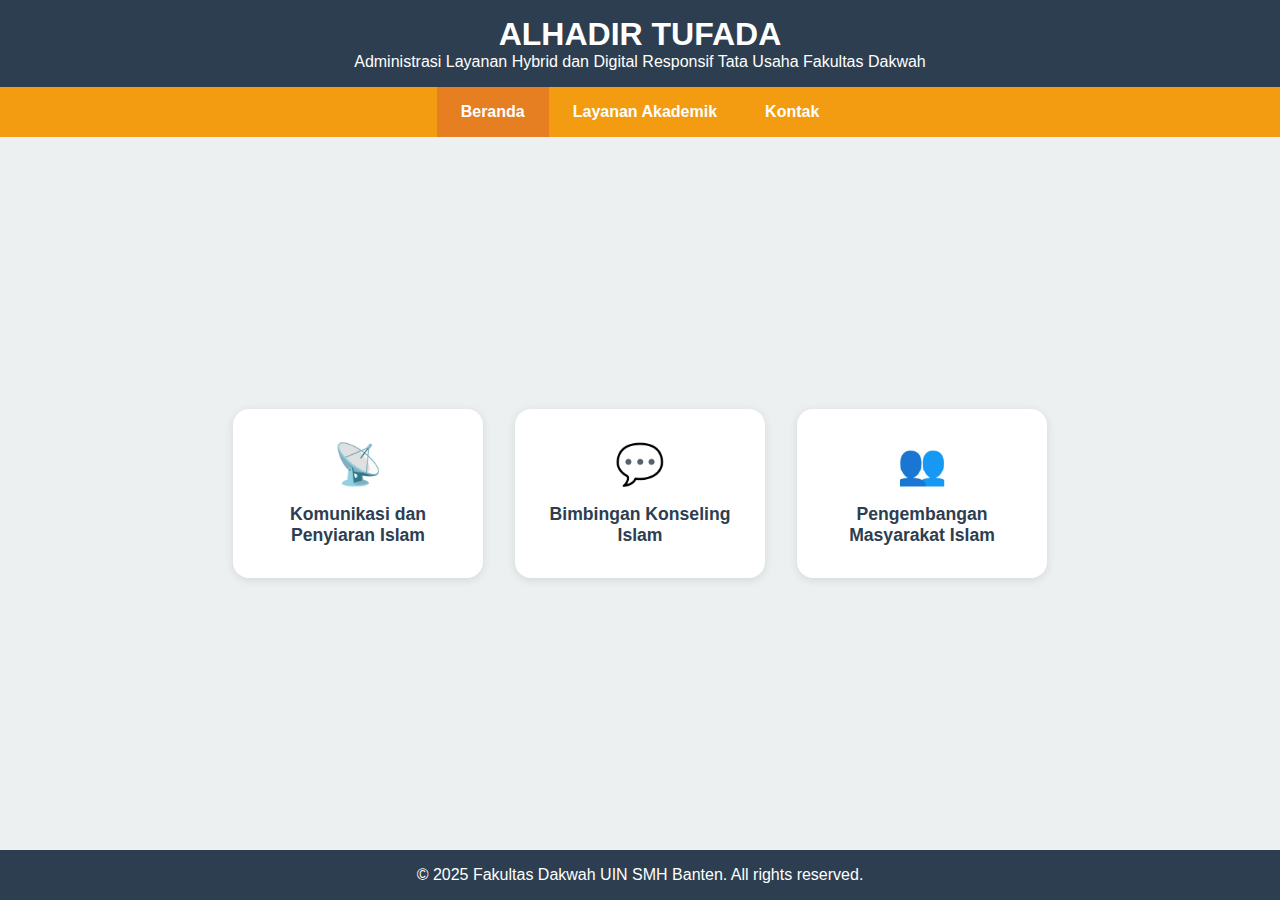
<file: index.html>
<!DOCTYPE html>
<html lang="id">
<head>
  <meta charset="UTF-8">
  <meta name="viewport" content="width=device-width, initial-scale=1.0">
  <title>Beranda - Fakultas Dakwah</title>
  <link rel="stylesheet" href="style.css">
  <style>
    * {
      margin: 0;
      padding: 0;
      box-sizing: border-box;
    }
    body {
      font-family: 'Segoe UI', sans-serif;
      background: #ecf0f1;
      display: flex;
      flex-direction: column;
      min-height: 100vh;
    }
    header {
      background-color: #2c3e50;
      color: white;
      padding: 1rem;
      text-align: center;
    }
    nav ul {
      list-style: none;
      display: flex;
      justify-content: center;
      background-color: #f39c12;
    }
    nav li {
      position: relative;
    }
    nav a {
      display: block;
      padding: 1rem 1.5rem;
      color: white;
      text-decoration: none;
      font-weight: bold;
    }
    nav a:hover,
    nav .active {
      background-color: #e67e22;
    }
    .dropdown-content {
      display: none;
      position: absolute;
      top: 100%;
      left: 0;
      background-color: #f39c12;
      min-width: 200px;
      box-shadow: 0 8px 16px rgba(0,0,0,0.15);
      z-index: 1;
      border-radius: 0 0 0.5rem 0.5rem;
    }
    .dropdown-content a {
      padding: 0.75rem 1rem;
      display: block;
      border-bottom: 1px solid rgba(255,255,255,0.2);
    }
    .dropdown.show .dropdown-content {
      display: block;
    }
    main {
      flex: 1;
      display: flex;
      align-items: center;
      justify-content: center;
      padding: 2rem;
    }
    .card-container {
      display: flex;
      flex-wrap: wrap;
      gap: 2rem;
      justify-content: center;
    }
    .card {
      background-color: white;
      padding: 2rem;
      border-radius: 1rem;
      box-shadow: 0 2px 10px rgba(0,0,0,0.1);
      width: 250px;
      text-align: center;
      transition: transform 0.3s ease;
    }
    .card:hover {
      transform: translateY(-5px);
    }
    .card-icon {
      font-size: 2.5rem;
      color: #f39c12;
      margin-bottom: 1rem;
    }
    .card a {
      font-size: 1.1rem;
      font-weight: bold;
      color: #2c3e50;
      text-decoration: none;
    }
    .card a:hover {
      color: #f39c12;
    }
    footer {
      background-color: #2c3e50;
      color: white;
      text-align: center;
      padding: 1rem;
    }
    @media (max-width: 768px) {
      .card-container {
        flex-direction: column;
        align-items: center;
      }
    }
  </style>
</head>
<body>
  <header>
    <h1>ALHADIR TUFADA</h1>
    <p>Administrasi Layanan Hybrid dan Digital Responsif Tata Usaha Fakultas Dakwah</p>
  </header>

  <nav>
    <ul>
      <li><a href="#" class="active">Beranda</a></li>
      <li class="dropdown">
        <a href="#" class="dropdown-toggle">Layanan Akademik</a>
        <div class="dropdown-content">
          <a href="kalender.html">Kalender Akademik</a>
          <a href="jadwal.html">Jadwal Perkuliahan</a>
          <a href="pmb.uinbanten.ac.id">Pendaftaran Mahasiswa Baru</a>
        </div>
      </li>
      <li><a href="kontak.html">Kontak</a></li>
    </ul>
  </nav>

  <main>
    <div class="card-container">
      <div class="card">
        <div class="card-icon">📡</div>
        <a href="https://s.id/prodi-kpi">Komunikasi dan Penyiaran Islam</a>
      </div>
      <div class="card">
        <div class="card-icon">💬</div>
        <a href="https://s.id/Prodi-BKI">Bimbingan Konseling Islam</a>
      </div>
      <div class="card">
        <div class="card-icon">👥</div>
        <a href="https://s.id/Prodi-PMI">Pengembangan Masyarakat Islam</a>
      </div>
    </div>
  </main>

  <footer>
    &copy; 2025 Fakultas Dakwah UIN SMH Banten. All rights reserved.
  </footer>

  <script>
    document.addEventListener("DOMContentLoaded", function () {
      const toggles = document.querySelectorAll(".dropdown-toggle");
      toggles.forEach(function (toggle) {
        toggle.addEventListener("click", function (e) {
          e.preventDefault();
          const parent = this.parentElement;
          document.querySelectorAll(".dropdown").forEach(function (el) {
            if (el !== parent) el.classList.remove("show");
          });
          parent.classList.toggle("show");
        });
      });
      document.addEventListener("click", function (e) {
        if (!e.target.closest(".dropdown")) {
          document.querySelectorAll(".dropdown").forEach(function (el) {
            el.classList.remove("show");
          });
        }
      });
    });
  </script>
</body>
</html>
</file>
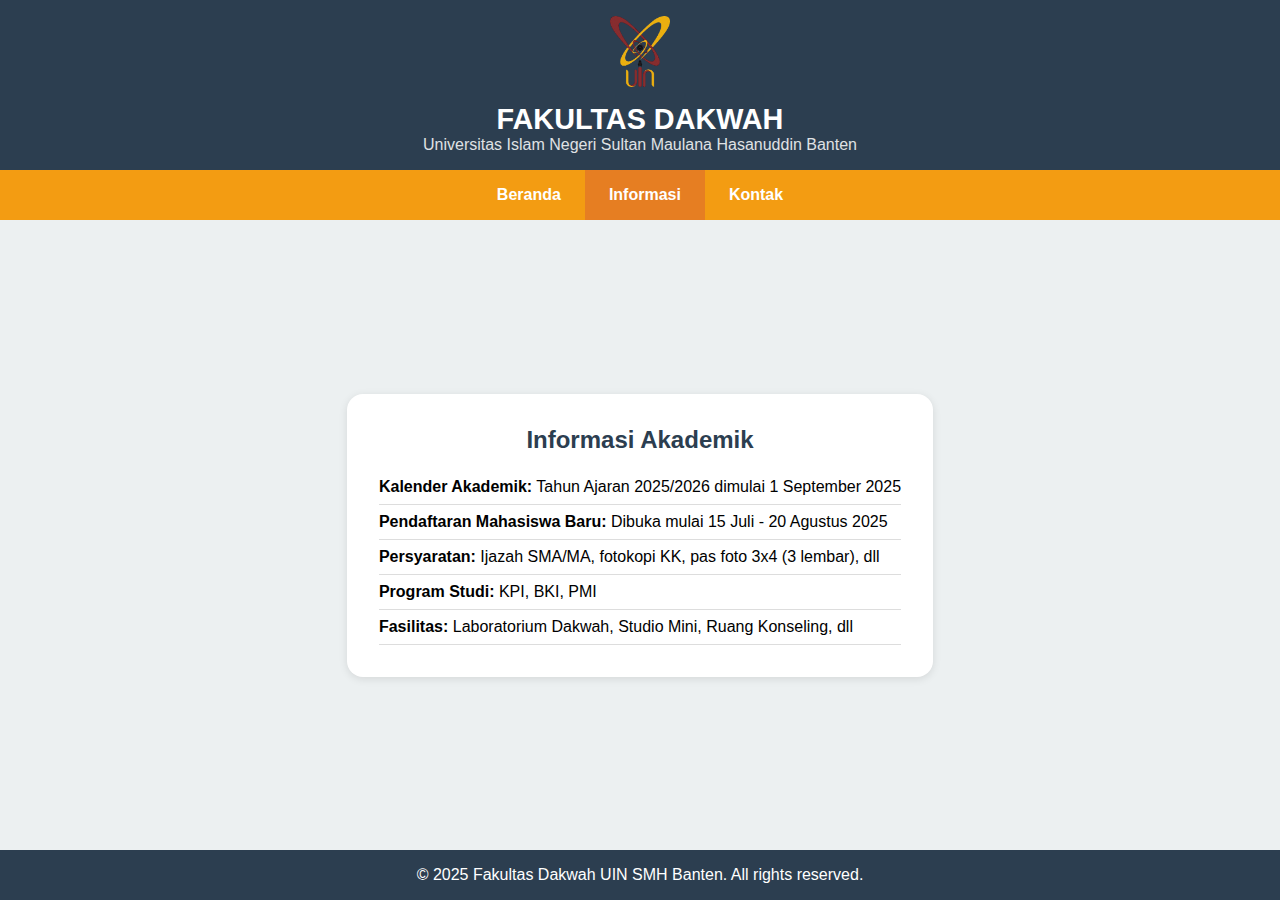
<file: informasi.html>
<!DOCTYPE html>
<html lang="id">
<head>
  <meta charset="UTF-8" />
  <meta name="viewport" content="width=device-width, initial-scale=1.0"/>
  <title>Informasi | Fakultas Dakwah UIN SMH Banten</title>
  <link rel="stylesheet" href="style.css" />
</head>
<body>
  <header>
    <div class="header-container">
      <img src="logo-uin-banten.png" alt="Logo UIN" class="logo" />
      <div class="title">
        <h1>FAKULTAS DAKWAH</h1>
        <p>Universitas Islam Negeri Sultan Maulana Hasanuddin Banten</p>
      </div>
    </div>
  </header>

  <nav>
    <ul>
      <li><a href="index.html">Beranda</a></li>
      <li><a href="informasi.html" class="active">Informasi</a></li>
      <li><a href="kontak.html">Kontak</a></li>
    </ul>
  </nav>

  <main>
    <section class="info-section">
      <h2>Informasi Akademik</h2>
      <ul class="info-list">
        <li><strong>Kalender Akademik:</strong> Tahun Ajaran 2025/2026 dimulai 1 September 2025</li>
        <li><strong>Pendaftaran Mahasiswa Baru:</strong> Dibuka mulai 15 Juli - 20 Agustus 2025</li>
        <li><strong>Persyaratan:</strong> Ijazah SMA/MA, fotokopi KK, pas foto 3x4 (3 lembar), dll</li>
        <li><strong>Program Studi:</strong> KPI, BKI, PMI</li>
        <li><strong>Fasilitas:</strong> Laboratorium Dakwah, Studio Mini, Ruang Konseling, dll</li>
      </ul>
    </section>
  </main>

  <footer>
    <p>&copy; 2025 Fakultas Dakwah UIN SMH Banten. All rights reserved.</p>
  </footer>
</body>
</html>
</file>
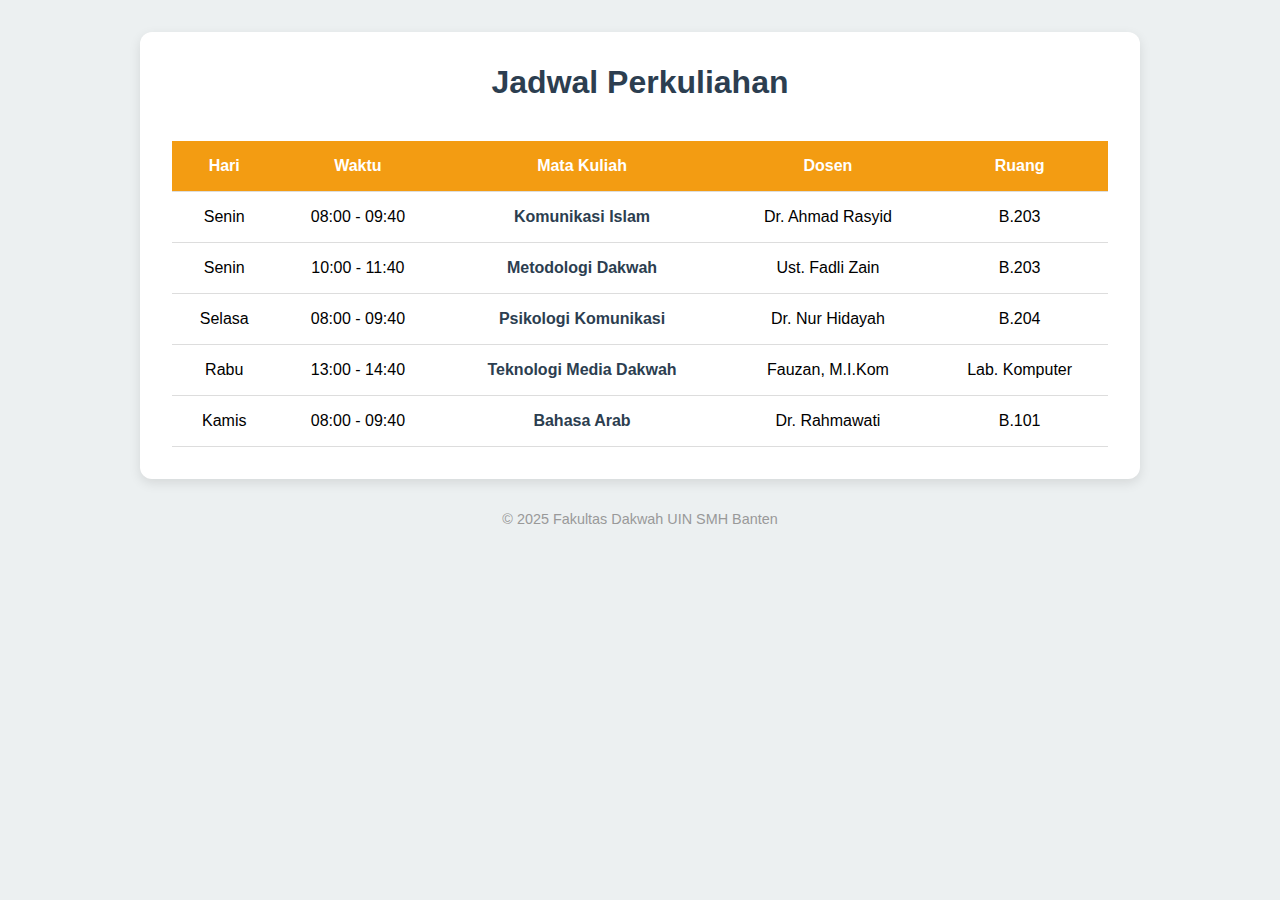
<file: jadwal.html>
<!DOCTYPE html>
<html lang="id">
<head>
  <meta charset="UTF-8" />
  <meta name="viewport" content="width=device-width, initial-scale=1.0"/>
  <title>Jadwal Perkuliahan</title>
  <style>
    * {
      box-sizing: border-box;
      margin: 0;
      padding: 0;
    }

    body {
      font-family: 'Segoe UI', sans-serif;
      background-color: #ecf0f1;
      padding: 2rem;
    }

    .container {
      max-width: 1000px;
      margin: auto;
      background: #fff;
      padding: 2rem;
      border-radius: 12px;
      box-shadow: 0 4px 12px rgba(0, 0, 0, 0.1);
    }

    h1 {
      text-align: center;
      margin-bottom: 1.5rem;
      color: #2c3e50;
    }

    .table-responsive {
      overflow-x: auto;
    }

    table {
      width: 100%;
      border-collapse: collapse;
      margin-top: 1rem;
    }

    th, td {
      padding: 1rem;
      text-align: center;
      border-bottom: 1px solid #ddd;
    }

    th {
      background-color: #f39c12;
      color: white;
    }

    tr:hover {
      background-color: #f6f6f6;
    }

    .mata-kuliah {
      font-weight: bold;
      color: #2c3e50;
    }

    footer {
      text-align: center;
      margin-top: 2rem;
      color: #999;
      font-size: 0.9rem;
    }

    @media (max-width: 600px) {
      th, td {
        padding: 0.5rem;
        font-size: 0.9rem;
      }
    }
  </style>
</head>
<body>
  <div class="container">
    <h1>Jadwal Perkuliahan</h1>

    <div class="table-responsive">
      <table>
        <thead>
          <tr>
            <th>Hari</th>
            <th>Waktu</th>
            <th>Mata Kuliah</th>
            <th>Dosen</th>
            <th>Ruang</th>
          </tr>
        </thead>
        <tbody>
          <tr>
            <td>Senin</td>
            <td>08:00 - 09:40</td>
            <td class="mata-kuliah">Komunikasi Islam</td>
            <td>Dr. Ahmad Rasyid</td>
            <td>B.203</td>
          </tr>
          <tr>
            <td>Senin</td>
            <td>10:00 - 11:40</td>
            <td class="mata-kuliah">Metodologi Dakwah</td>
            <td>Ust. Fadli Zain</td>
            <td>B.203</td>
          </tr>
          <tr>
            <td>Selasa</td>
            <td>08:00 - 09:40</td>
            <td class="mata-kuliah">Psikologi Komunikasi</td>
            <td>Dr. Nur Hidayah</td>
            <td>B.204</td>
          </tr>
          <tr>
            <td>Rabu</td>
            <td>13:00 - 14:40</td>
            <td class="mata-kuliah">Teknologi Media Dakwah</td>
            <td>Fauzan, M.I.Kom</td>
            <td>Lab. Komputer</td>
          </tr>
          <tr>
            <td>Kamis</td>
            <td>08:00 - 09:40</td>
            <td class="mata-kuliah">Bahasa Arab</td>
            <td>Dr. Rahmawati</td>
            <td>B.101</td>
          </tr>
        </tbody>
      </table>
    </div>
  </div>

  <footer>&copy; 2025 Fakultas Dakwah UIN SMH Banten</footer>
</body>
</html>
</file>
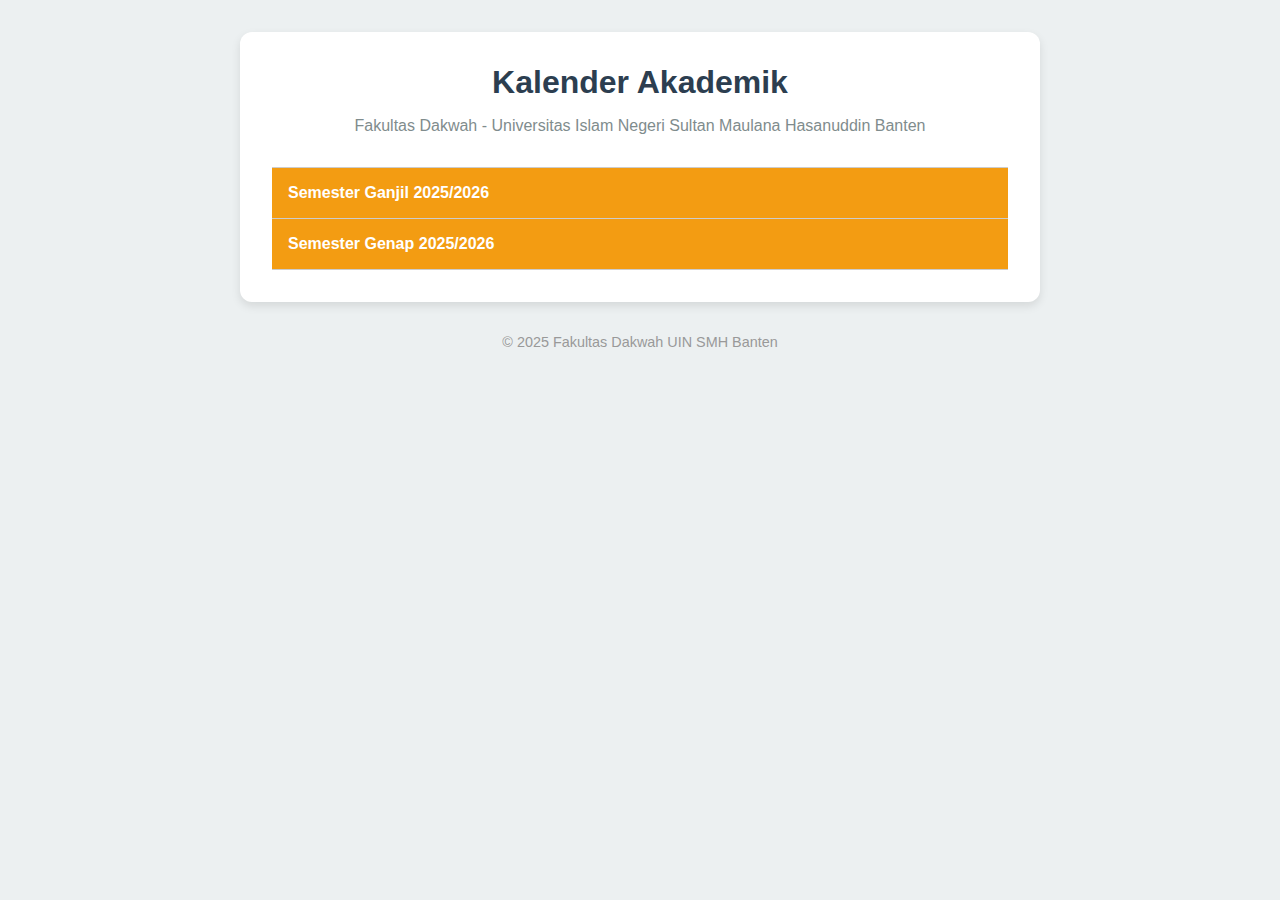
<file: kalender.html>
<!DOCTYPE html>
<html lang="id">
<head>
  <meta charset="UTF-8" />
  <meta name="viewport" content="width=device-width, initial-scale=1.0"/>
  <title>Kalender Akademik</title>
  <style>
    * {
      box-sizing: border-box;
      margin: 0;
      padding: 0;
    }

    body {
      font-family: 'Segoe UI', sans-serif;
      background: #ecf0f1;
      color: #2c3e50;
      padding: 2rem;
    }

    .container {
      max-width: 800px;
      margin: auto;
      background: white;
      padding: 2rem;
      border-radius: 12px;
      box-shadow: 0 4px 10px rgba(0,0,0,0.1);
    }

    h1 {
      text-align: center;
      color: #2c3e50;
      margin-bottom: 1rem;
    }

    p.description {
      text-align: center;
      margin-bottom: 2rem;
      color: #7f8c8d;
    }

    .accordion {
      border-top: 1px solid #ccc;
    }

    .accordion-item {
      border-bottom: 1px solid #ccc;
    }

    .accordion-header {
      padding: 1rem;
      background-color: #f39c12;
      color: white;
      cursor: pointer;
      font-weight: bold;
      transition: background 0.3s;
    }

    .accordion-header:hover {
      background-color: #e67e22;
    }

    .accordion-content {
      display: none;
      padding: 1rem;
      background-color: #fdfdfd;
    }

    .accordion-content ul {
      padding-left: 1.5rem;
    }

    .accordion-content li {
      margin-bottom: 0.5rem;
    }

    footer {
      margin-top: 2rem;
      text-align: center;
      color: #999;
      font-size: 0.9rem;
    }

    @media (max-width: 600px) {
      body {
        padding: 1rem;
      }

      .container {
        padding: 1rem;
      }
    }
  </style>
</head>
<body>
  <div class="container">
    <h1>Kalender Akademik</h1>
    <p class="description">Fakultas Dakwah - Universitas Islam Negeri Sultan Maulana Hasanuddin Banten</p>

    <div class="accordion">
      <div class="accordion-item">
        <div class="accordion-header">Semester Ganjil 2025/2026</div>
        <div class="accordion-content">
          <ul>
            <li>1 Agustus 2025 - Awal Pendaftaran Ulang</li>
            <li>15 Agustus 2025 - Awal Perkuliahan</li>
            <li>10-14 Oktober 2025 - Ujian Tengah Semester</li>
            <li>12-16 Desember 2025 - Ujian Akhir Semester</li>
            <li>23 Desember 2025 - Akhir Semester</li>
          </ul>
        </div>
      </div>

      <div class="accordion-item">
        <div class="accordion-header">Semester Genap 2025/2026</div>
        <div class="accordion-content">
          <ul>
            <li>5 Januari 2026 - Awal Pendaftaran</li>
            <li>19 Januari 2026 - Awal Perkuliahan</li>
            <li>23-27 Maret 2026 - Ujian Tengah Semester</li>
            <li>1-5 Juni 2026 - Ujian Akhir Semester</li>
            <li>10 Juni 2026 - Akhir Semester</li>
          </ul>
        </div>
      </div>
    </div>
  </div>

  <footer>&copy; 2025 Fakultas Dakwah UIN SMH Banten</footer>

  <script>
    const items = document.querySelectorAll(".accordion-header");

    items.forEach(header => {
      header.addEventListener("click", () => {
        const content = header.nextElementSibling;
        const open = content.style.display === "block";
        
        // Close all
        document.querySelectorAll(".accordion-content").forEach(c => c.style.display = "none");

        // Toggle current
        content.style.display = open ? "none" : "block";
      });
    });
  </script>
</body>
</html>
</file>
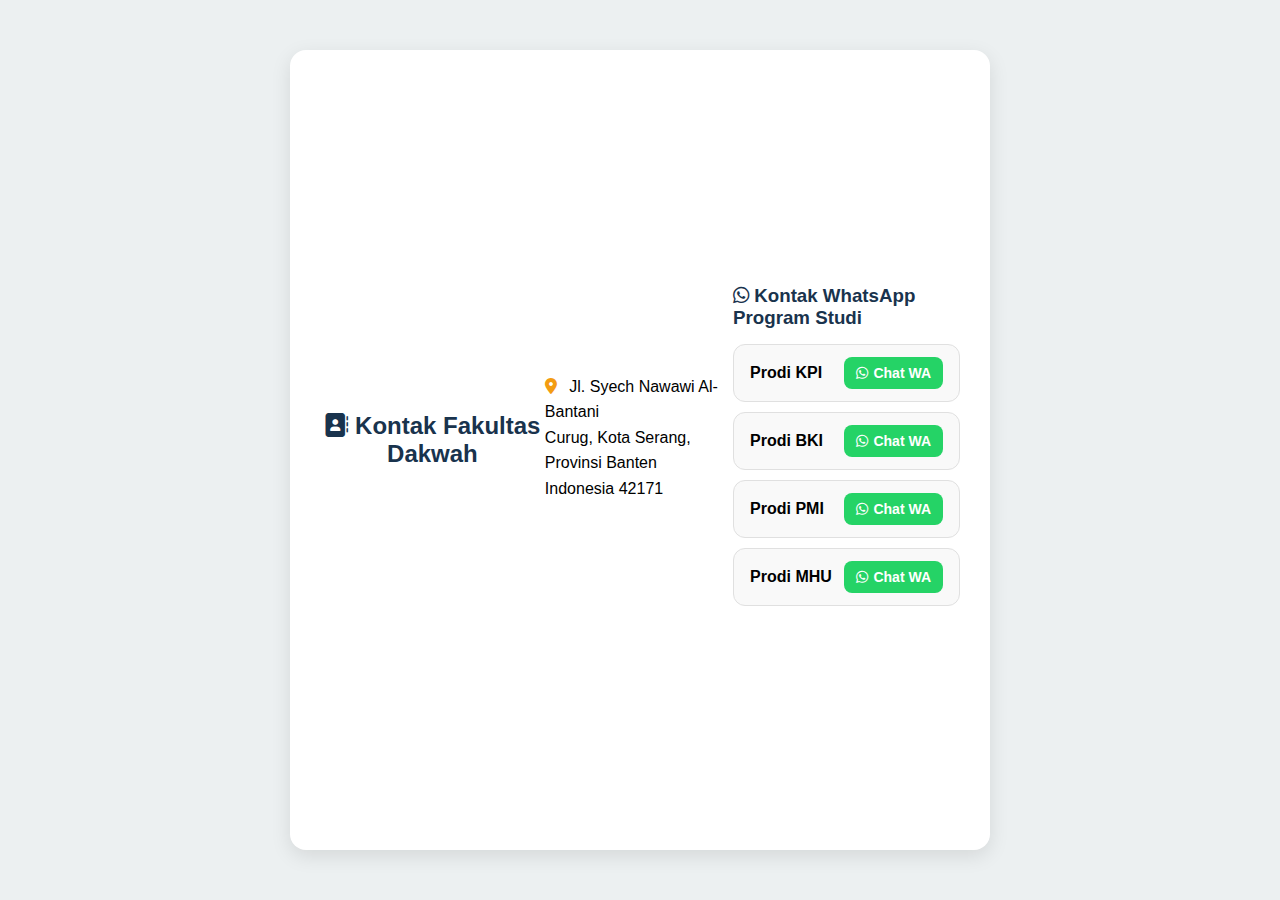
<file: kontak.html>
<!DOCTYPE html>
<html lang="id">
<head>
  <meta charset="UTF-8">
  <meta name="viewport" content="width=device-width, initial-scale=1">
  <title>Kontak | Fakultas Dakwah</title>
  <link rel="stylesheet" href="style.css">
  <link rel="stylesheet" href="https://cdnjs.cloudflare.com/ajax/libs/font-awesome/6.5.0/css/all.min.css">
  <style>
    .kontak-container {
      max-width: 700px;
      margin: 50px auto;
      padding: 30px;
      background-color: #fff;
      border-radius: 16px;
      box-shadow: 0 6px 20px rgba(0,0,0,0.1);
    }

    .kontak-container h2 {
      text-align: center;
      color: #19334d;
      margin-bottom: 20px;
    }

    .kontak-container .alamat {
      margin-bottom: 25px;
      font-size: 16px;
      line-height: 1.6;
    }

    .kontak-container .alamat i {
      color: #f39c12;
      margin-right: 8px;
    }

    .kontak-container .wa-section h3 {
      margin-bottom: 15px;
      color: #19334d;
    }

    .wa-card {
      display: flex;
      justify-content: space-between;
      align-items: center;
      padding: 12px 16px;
      border: 1px solid #e0e0e0;
      border-radius: 12px;
      margin-bottom: 10px;
      background-color: #f9f9f9;
    }

    .wa-card strong {
      font-size: 16px;
    }

    .wa-card a {
      background-color: #25d366;
      color: white;
      padding: 8px 12px;
      border-radius: 8px;
      text-decoration: none;
      font-weight: bold;
      display: flex;
      align-items: center;
      gap: 5px;
      font-size: 14px;
    }

    .wa-card a:hover {
      background-color: #20bd5e;
    }

    @media screen and (max-width: 500px) {
      .wa-card {
        flex-direction: column;
        align-items: flex-start;
        gap: 10px;
      }
    }
  </style>
</head>
<body>

  <main class="kontak-container">
    <h2><i class="fas fa-address-book"></i> Kontak Fakultas Dakwah</h2>

    <div class="alamat">
      <p><i class="fas fa-map-marker-alt"></i> Jl. Syech Nawawi Al-Bantani<br>
        Curug, Kota Serang, Provinsi Banten<br>
        Indonesia 42171</p>
    </div>

    <div class="wa-section">
      <h3><i class="fab fa-whatsapp"></i> Kontak WhatsApp Program Studi</h3>

      <div class="wa-card">
        <strong>Prodi KPI</strong>
        <a href="https://wa.me/6283813803659" target="_blank">
          <i class="fab fa-whatsapp"></i> Chat WA
        </a>
      </div>

      <div class="wa-card">
        <strong>Prodi BKI</strong>
        <a href="https://wa.me/6283813803659" target="_blank">
          <i class="fab fa-whatsapp"></i> Chat WA
        </a>
      </div>

      <div class="wa-card">
        <strong>Prodi PMI</strong>
        <a href="https://wa.me/6283813803659" target="_blank">
          <i class="fab fa-whatsapp"></i> Chat WA
        </a>
      </div>

      <div class="wa-card">
        <strong>Prodi MHU</strong>
        <a href="https://wa.me/6283813803659" target="_blank">
          <i class="fab fa-whatsapp"></i> Chat WA
        </a>
      </div>
    </div>
  </main>

</body>
</html>
</file>
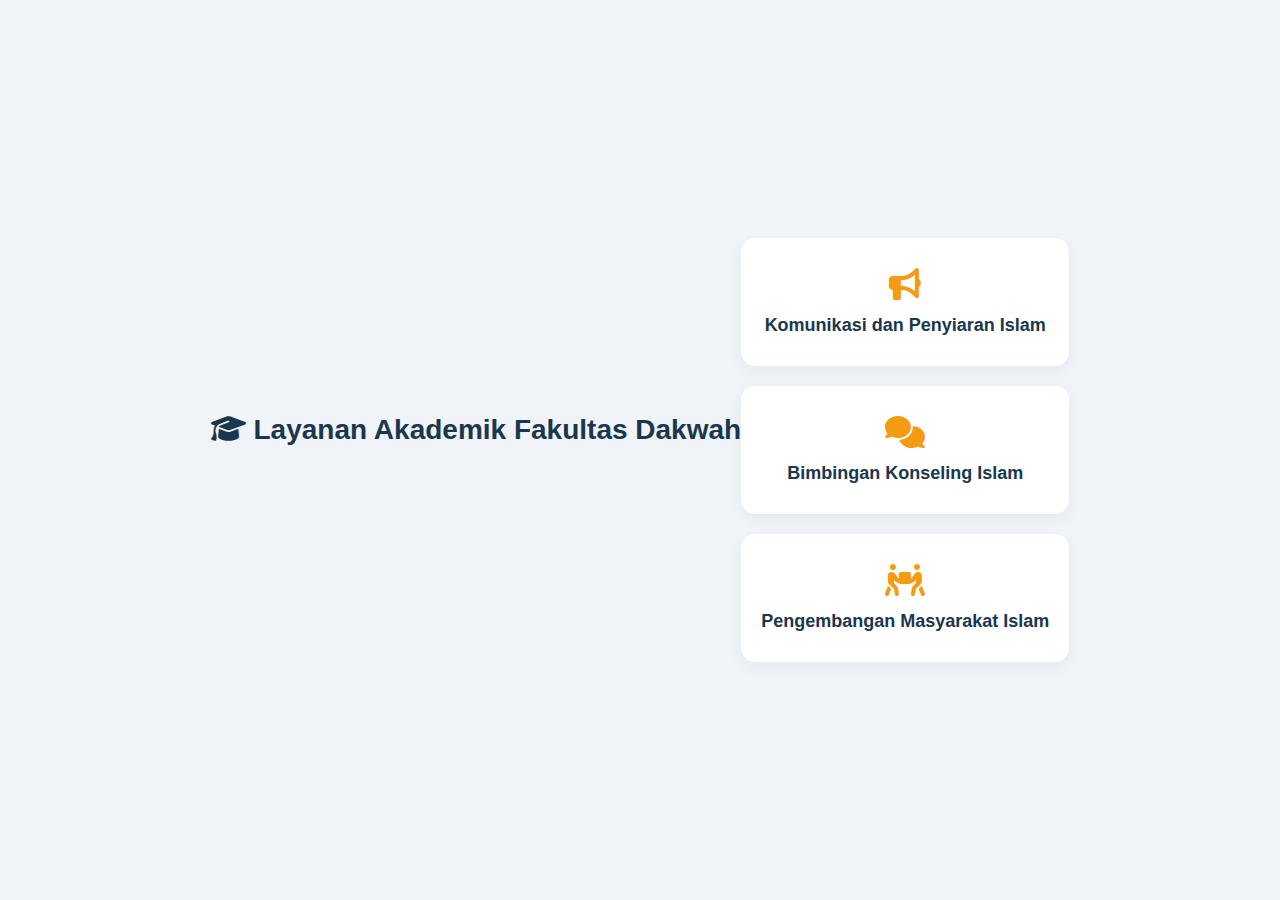
<file: layanan-akademik.html>
<!DOCTYPE html>
<html lang="id">
<head>
  <meta charset="UTF-8" />
  <meta name="viewport" content="width=device-width, initial-scale=1.0"/>
  <title>Layanan Akademik</title>
  <link rel="stylesheet" href="style.css" />
  <link rel="stylesheet" href="https://cdnjs.cloudflare.com/ajax/libs/font-awesome/6.5.0/css/all.min.css"/>
  <style>
    body {
      font-family: "Segoe UI", sans-serif;
      background-color: #f0f4f8;
      margin: 0;
    }

    .layanan-container {
      max-width: 1100px;
      margin: 50px auto;
      padding: 20px;
    }

    .layanan-header {
      text-align: center;
      margin-bottom: 40px;
    }

    .layanan-header h2 {
      font-size: 28px;
      color: #1a374d;
    }

    .cards-grid {
      display: grid;
      grid-template-columns: repeat(auto-fit, minmax(260px, 1fr));
      gap: 20px;
    }

    .card-layanan {
      background-color: #ffffff;
      border-radius: 14px;
      padding: 30px 20px;
      box-shadow: 0 5px 15px rgba(0,0,0,0.05);
      text-align: center;
      transition: 0.3s ease-in-out;
    }

    .card-layanan:hover {
      transform: translateY(-5px);
      box-shadow: 0 8px 20px rgba(0,0,0,0.1);
    }

    .card-layanan i {
      font-size: 32px;
      color: #f39c12;
      margin-bottom: 15px;
    }

    .card-layanan h3 {
      font-size: 18px;
      color: #1a374d;
      font-weight: bold;
    }

    @media screen and (max-width: 600px) {
      .layanan-header h2 {
        font-size: 22px;
      }
    }
  </style>
</head>
<body>

  <main class="layanan-container">
    <div class="layanan-header">
      <h2><i class="fas fa-graduation-cap"></i> Layanan Akademik Fakultas Dakwah</h2>
    </div>

    <div class="cards-grid">
      <div class="card-layanan">
        <i class="fas fa-bullhorn"></i>
        <h3>Komunikasi dan Penyiaran Islam</h3>
      </div>

      <div class="card-layanan">
        <i class="fas fa-comments"></i>
        <h3>Bimbingan Konseling Islam</h3>
      </div>

      <div class="card-layanan">
        <i class="fas fa-people-carry"></i>
        <h3>Pengembangan Masyarakat Islam</h3>
      </div>
    </div>
  </main>

</body>
</html>
</file>
<file: style.css>
/* Reset & Global */
* {
    margin: 0;
    padding: 0;
    box-sizing: border-box;
  }
  
  body {
    font-family: 'Segoe UI', sans-serif;
    background: #ecf0f1;
    display: flex;
    flex-direction: column;
    min-height: 100vh;
  }
  
  /* Header */
  header {
    background-color: #2c3e50;
    color: white;
    padding: 1rem;
  }
  
  .header-container {
    display: flex;
    flex-direction: column;
    align-items: center;
    gap: 1rem;
    text-align: center;
  }
  
  .logo {
    width: 60px;
    height: auto;
  }
  
  .title h1 {
    font-size: 1.8rem;
  }
  
  .title p {
    font-size: 1rem;
    opacity: 0.85;
  }
  
  /* Navigation */
  nav {
    position: relative;
    background-color: #f39c12;
  }
  
  nav ul {
    list-style: none;
    display: flex;
    justify-content: center;
    padding: 0;
    margin: 0;
    flex-wrap: wrap;
  }
  
  nav li {
    position: relative;
  }
  
  nav a {
    display: block;
    padding: 1rem 1.5rem;
    color: white;
    text-decoration: none;
    font-weight: bold;
    white-space: nowrap;
  }
  
  nav a:hover,
  nav .active {
    background-color: #e67e22;
  }
  
  /* Dropdown Menu */
  .dropdown-content {
    display: none;
    position: absolute;
    top: 100%;
    left: 0;
    background-color: #f39c12;
    min-width: 220px;
    box-shadow: 0 8px 16px rgba(0, 0, 0, 0.15);
    z-index: 1000;
    border-radius: 0 0 0.5rem 0.5rem;
  }
  
  .dropdown-content a {
    padding: 0.75rem 1rem;
    display: block;
    border-bottom: 1px solid rgba(255, 255, 255, 0.2);
  }
  
  .dropdown:hover .dropdown-content {
    display: block;
  }
  
  /* Main Content */
  main {
    flex: 1;
    display: flex;
    align-items: center;
    justify-content: center;
    padding: 2rem;
  }
  
  /* Cards */
  .card-container {
    display: flex;
    flex-wrap: nowrap;
    justify-content: center;
    gap: 1.5rem;
    padding: 2rem;
    overflow-x: auto;
  }
  
  .card {
    background-color: white;
    padding: 2rem;
    border-radius: 15px;
    box-shadow: 0 2px 10px rgba(0, 0, 0, 0.1);
    width: 280px;
    text-align: center;
    transition: transform 0.3s ease, box-shadow 0.3s ease;
  }
  
  .card:hover {
    transform: translateY(-5px);
    box-shadow: 0 4px 15px rgba(0, 0, 0, 0.2);
  }
  
  .card a {
    font-size: 1.2rem;
    font-weight: bold;
    color: #2c3e50;
    text-decoration: none;
  }
  
  .card a:hover {
    color: #f39c12;
  }
  
  /* Card Icon (Opsional: gunakan <div class="card-icon">📘</div> di HTML) */
  .card-icon {
    font-size: 2.5rem;
    color: #f49e00;
    margin-bottom: 1rem;
  }
  
  /* Fade-in Animation */
  .fade-in {
    opacity: 0;
    animation: fadeIn 1s ease-out forwards;
  }
  
  .fade-in-delay {
    opacity: 0;
    animation: fadeIn 1s ease-out 0.5s forwards;
  }
  
  @keyframes fadeIn {
    from {
      opacity: 0;
      transform: translateY(10px);
    }
    to {
      opacity: 1;
      transform: translateY(0);
    }
  }
  
  /* Info Section */
  .info-section,
  .contact-section {
    max-width: 800px;
    margin: 0 auto;
    background: #fff;
    padding: 2rem;
    border-radius: 1rem;
    box-shadow: 0 2px 8px rgba(0, 0, 0, 0.1);
  }
  
  .info-section h2,
  .contact-section h2 {
    text-align: center;
    color: #2c3e50;
    margin-bottom: 1rem;
  }
  
  .info-list {
    list-style-type: none;
    padding: 0;
  }
  
  .info-list li {
    padding: 0.5rem 0;
    border-bottom: 1px solid #ddd;
  }
  
  /* Contact Form */
  .contact-info p {
    margin: 0.5rem 0;
  }
  
  .contact-form {
    display: flex;
    flex-direction: column;
    gap: 1rem;
    margin-top: 1.5rem;
  }
  
  .contact-form input,
  .contact-form textarea {
    padding: 0.75rem;
    border: 1px solid #ccc;
    border-radius: 0.5rem;
    font-size: 1rem;
  }
  
  .contact-form button {
    background-color: #f39c12;
    color: #fff;
    border: none;
    padding: 0.75rem;
    border-radius: 0.5rem;
    font-weight: bold;
    cursor: not-allowed;
  }
  
  /* Footer */
  footer {
    background-color: #2c3e50;
    color: white;
    text-align: center;
    padding: 1rem;
    margin-top: auto;
  }
  
  /* Responsive */
  @media (max-width: 768px) {
    .card-container {
      flex-direction: column;
      align-items: center;
    }
  
    .header-container {
      flex-direction: column;
      align-items: center;
    }
  
    nav ul {
      flex-direction: column;
      align-items: center;
    }
  
    .dropdown-content {
      position: static;
      width: 100%;
      border-radius: 0;
      box-shadow: none;
    }
  
    nav a {
      text-align: center;
    }
  }
</file>
